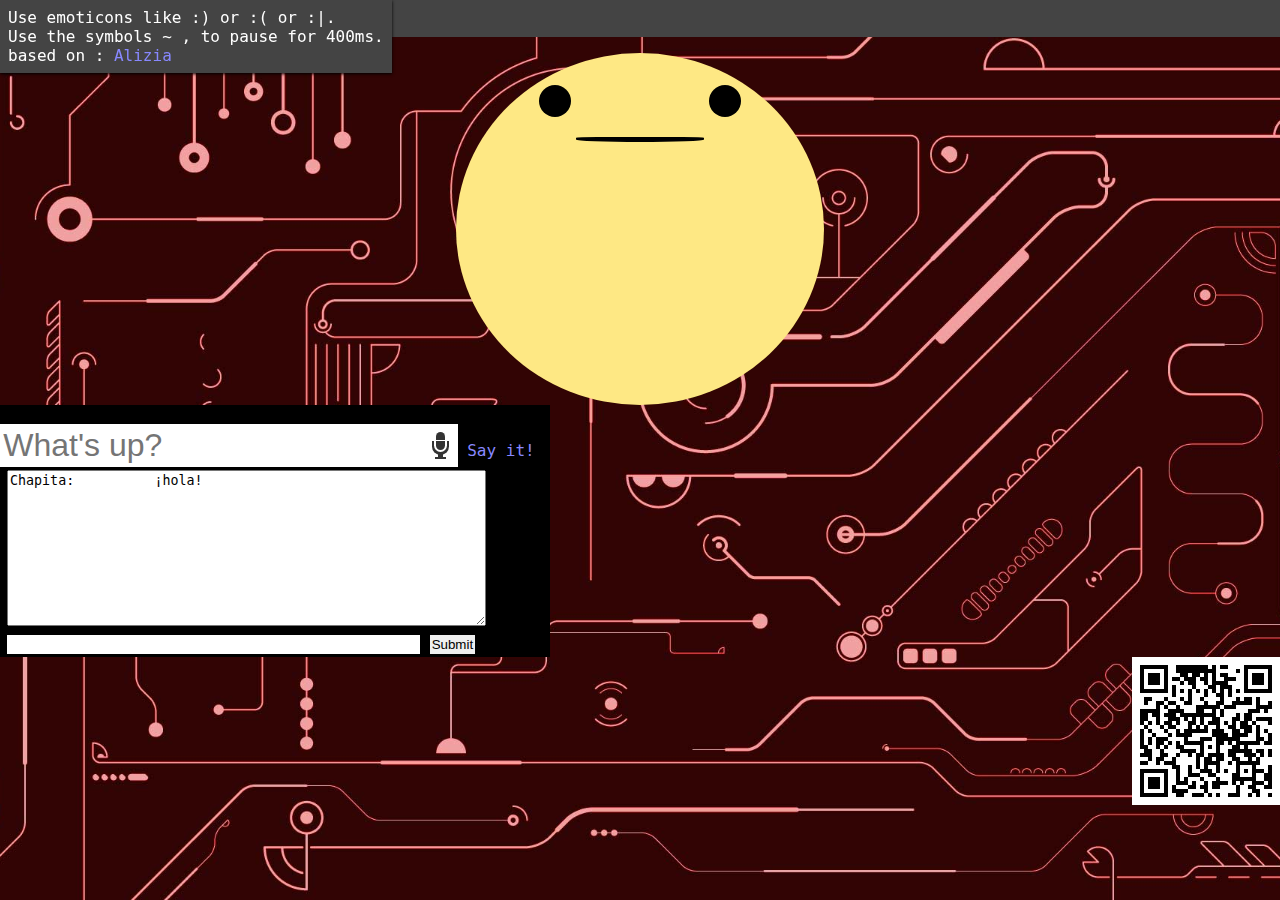
<file: docs/index.html>
<!DOCTYPE html>
<html >
  <head>
    <meta charset="UTF-8">
    <title>Chapita v3</title>
    
    
    
    
        <style>
      /* NOTE: The styles were added inline because Prefixfree needs access to your styles and they must be inlined if they are on local disk! */
      /* Learned some SCSS from cssTricks.com (codepen guys) */
/*FACE RELATED*/
/*SCSS varible because it was easy*/
#face {
  display: inline-block;
  background-color: #FEE884;
  
  height: 20em;
  width: 23em;
  border-radius: 100%;
  padding-top: 2em;
}

.eye {
  display: inline-block;
  width: 2em;
  height: 2em;
  background: black;
  border-radius: 100%;
  margin: 0 4em;
}
.eye.happy {
  box-shadow: inset 0 0.5em 0 0em black;
  background: #FEE884;
}
.eye.sad#e1 {
  border-top-left-radius: 200%;
}
.eye.sad#e2 {
  border-top-right-radius: 200%;
}

#mouth {
  width: 8em;
  display: inline-block;
  background: black;
  margin: 1em 7em;
  border-top-left-radius: 33%;
  border-top-right-radius: 33%;
  border-bottom-left-radius: 100%;
  border-bottom-right-radius: 100%;
}
#mouth.rest {
  height: 0.3em;
}
#mouth.sad {
  border-bottom-left-radius: 33%;
  border-bottom-right-radius: 33%;
  border-top-left-radius: 100%;
  border-top-right-radius: 100%;
}
#mouth.AIE {
  height: 3em;
}
#mouth.L {
  height: 2em;
}
#mouth.W {
  border-radius: 100%;
  height: 2em;
  width: 4em;
}
#mouth.O {
  border-radius: 100%;
  height: 3em;
  width: 5em;
}

/*JUST THE INFO and other style stuff*/
body {
  /*background-color: #faa25f; */
  /*just because */
  background: url(img/5Cr681S.jpg) no-repeat center center fixed;
    -webkit-background-size: cover;
    -moz-background-size: cover;
    -o-background-size: cover;
    background-size: cover;


  overflow-x: hidden;
  font-family: monospace;
  font-size: 16px;
  margin: 0px;
}

#puts {
  background-color: #444;
  color: white;
  margin-bottom: 1em;
}

#output {
  /*just because */
  min-height: 18px;
}

.Container {
  margin: 0 auto;
  text-align: center;
}

#info {
  position: fixed;
  left: 0px;
  top: 0px;
  color: white;
  background: #444;
  box-shadow: 0px 1px 3px black;
  padding: 0.5em;
  display: none;
}
#info:hover {
  display: inline;
}

#q {
  position: fixed;
  color: white;
}
#q:hover ~ #info {
  display: inline;
}

a {
  color: #88f;
  text-decoration: none;
}

input {
  outline: none;
  border: 0px;
  padding: 2px;
}

    </style>
<style>
  .qr{ 
   height:1px; 
   font-size:10px; 
   color:#ffffff; 
   float:right; 
   margin-top:0px;
}
</style>

    <script src="https://code.responsivevoice.org/responsivevoice.js"></script>

<!--Chapita Bot-->

<script src="js/deixibot.js"></script>
<script src="js/aliziadata.js"></script>
<!-- <script src="js/deixilog.js"></script> -->
<script src="js/deixiui.js"></script>
<script>
var bot = new DeixiBot(botData);
var botName = "Chapita";
</script>
<!--Fin Chapita -->

  </head>

  <body>

    <span id="q">Bienvenido a Chapita v3.0</span><span id="info">Use emoticons like :) or :( or :|.<br />Use the symbols ~ , to pause for 400ms.<br />based on : <a href="http://deixilabs.com/alizia.html" target="_top">Alizia</a></span>

<div class="Container">


  <div id="puts">
    <input id="textPelotita" placeholder="Write, hit enter. :D" type="hidden" /><br />
    <div id="output"></div>
  </div>


  <div id="face">
    <div id="eyes">
      <div class="eye" id="e1"></div>
      <div class="eye" id="e2"></div>
    </div>
    <div class="rest" id="mouth"></div>
  </div>
</div>



<!-- el input q escucha y repite -->
<link rel="stylesheet" href="speech-input.css">
<style>
.si-wrapper input {
  font-size: 2em;
  padding: .1em;
}
</style>

<div class="contenedornegro" style="background-color:black;width:550px">
  <br>
<div class="si-wrapper">
  <input type="text" class="si-input"   name="text" id="text" placeholder="What's up?">

  <audio src="" hidden class="speech"></audio>

  <script src="https://ajax.googleapis.com/ajax/libs/jquery/1.10.2/jquery.min.js"></script> 

  <button class="si-btn" id="si-btn">
    speech input
    <span class="si-mic"></span>
    <span class="si-holder"></span>
  </button>
</div>


<a href="#" class="say">Say it!</a>





<table class="chatWindow">
  <tbody><tr>
    <td></td>
    <td><textarea id="chatText"  rows="10" cols="57" readonly=""></textarea></td>
  </tr>
  <tr>
    <td id="chatBotName"></td>
    <td>
    <form id="chatForm" onsubmit="chat(); return false;">
      <input id="chatInput" type="text" size="49px">
      <input id="chatSubmit" type="submit" hidefocus="true">
    </form>
    </td>
  </tr>
</tbody></table>
</div>

<div class="qr">
  <img src="img/qr.png" alt="">
</div>



    <script src='https://cdnjs.cloudflare.com/ajax/libs/jquery/2.1.3/jquery.min.js'></script>
    <!--pelotita -->
    <script src="js/index.js"></script>




<script src="speech-input.js"></script>
<script>
    $(function(){
      $('a.say').on('click',function(e){  
        e.preventDefault();

        var text=$('input[name="text"]').val();


        responsiveVoice.speak(text, 'Spanish Female', {pitch: 0.3, rate: 1.1}); 

    
      });
    });


    function habla() {  
      var text=$('input[name="text"]').val();
      if(text=="Hola"){
        text="Hola Me llamo Chapita";
      }
        responsiveVoice.speak(text, 'Spanish Female', {pitch: 0.3, rate: 1.1}); 


}

    function habla(textbot) { 
      var text=textbot;
        responsiveVoice.speak(text, 'Spanish Female', {pitch: 0.3, rate: 1.1}); 


}
  </script>
    
    
    
  </body>
</html>
</file>
<file: docs/speech-input.css>
.si-wrapper {
	display: inline-block;
	position: relative;
}

.si-wrapper input {
	margin: 0;
}

.si-wrapper button {
	position: absolute;
	top: 0;
	right: 0;
	height: 18px;
	width: 18px;
	margin: 0;
	border: 0;
	padding: 0;
	background: none;
	font: 0/0 a;
}

.si-mic,
.si-mic:after,
.si-holder,
.si-holder:before,
.si-holder:after {
	position: absolute;
	background: #333;
}

/* Microphone icon */
.si-mic {
	display: block;
	height: 25%; /* 8px / 32px */
	top: 9.375%; /* 3px / 32px */
	left: 37.5%; /* 12px / 32px */
	right: 37.5%; /* 12px / 32px */
	-webkit-border-radius: 99px 99px 0 0;
	-moz-border-radius: 99px 99px 0 0;
	border-radius: 99px 99px 0 0;
}

.si-mic:before,
.si-mic:after,
.si-holder {
	-webkit-border-radius: 0 0 99px 99px;
	-moz-border-radius: 0 0 99px 99px;
	border-radius: 0 0 99px 99px;
}

.si-mic:before {
	position: absolute;
	z-index: 1;
	content: '';
	width: 150%; /* 12px / 8px */
	height: 137.5%; /* 11px / 8px */
	top: 100%; /* 8px / 8px */
	left: -25%; /* -2px / 8px */
	background: #fff;
}

.si-mic:after {
	z-index: 1;
	content: '';
	width: 100%; /* 10px / 10px */
	height: 100%; /* 10px / 10px */
	top: 110%; /* 11px / 10px */
	left: 0;
}

.si-holder {
	display: block;
	height: 40.625%; /* 13px / 32px */
	width: 50%; /* 16px / 32px */
	left: 25%; /* 8px / 32px */
	top: 37.5%; /* 12px / 32px */
}

.si-holder:after {
	content: '';
	width: 66.666%; /* 8px / 16px */
	height: 18.182%; /* 2px / 13px */
	bottom: -30.769%; /* -4px / 13px */
	left: 16.667%; /* 2px / 16px */
}

.si-holder:before {
	content: '';
	width: 33.333%; /* 4px / 16px */
	height: 27.273%; /* 3px / 13px */
	top: 92.308%; /* 12px / 13px */
	left: 33.333%; /* 4px / 16px */
}
</file>
